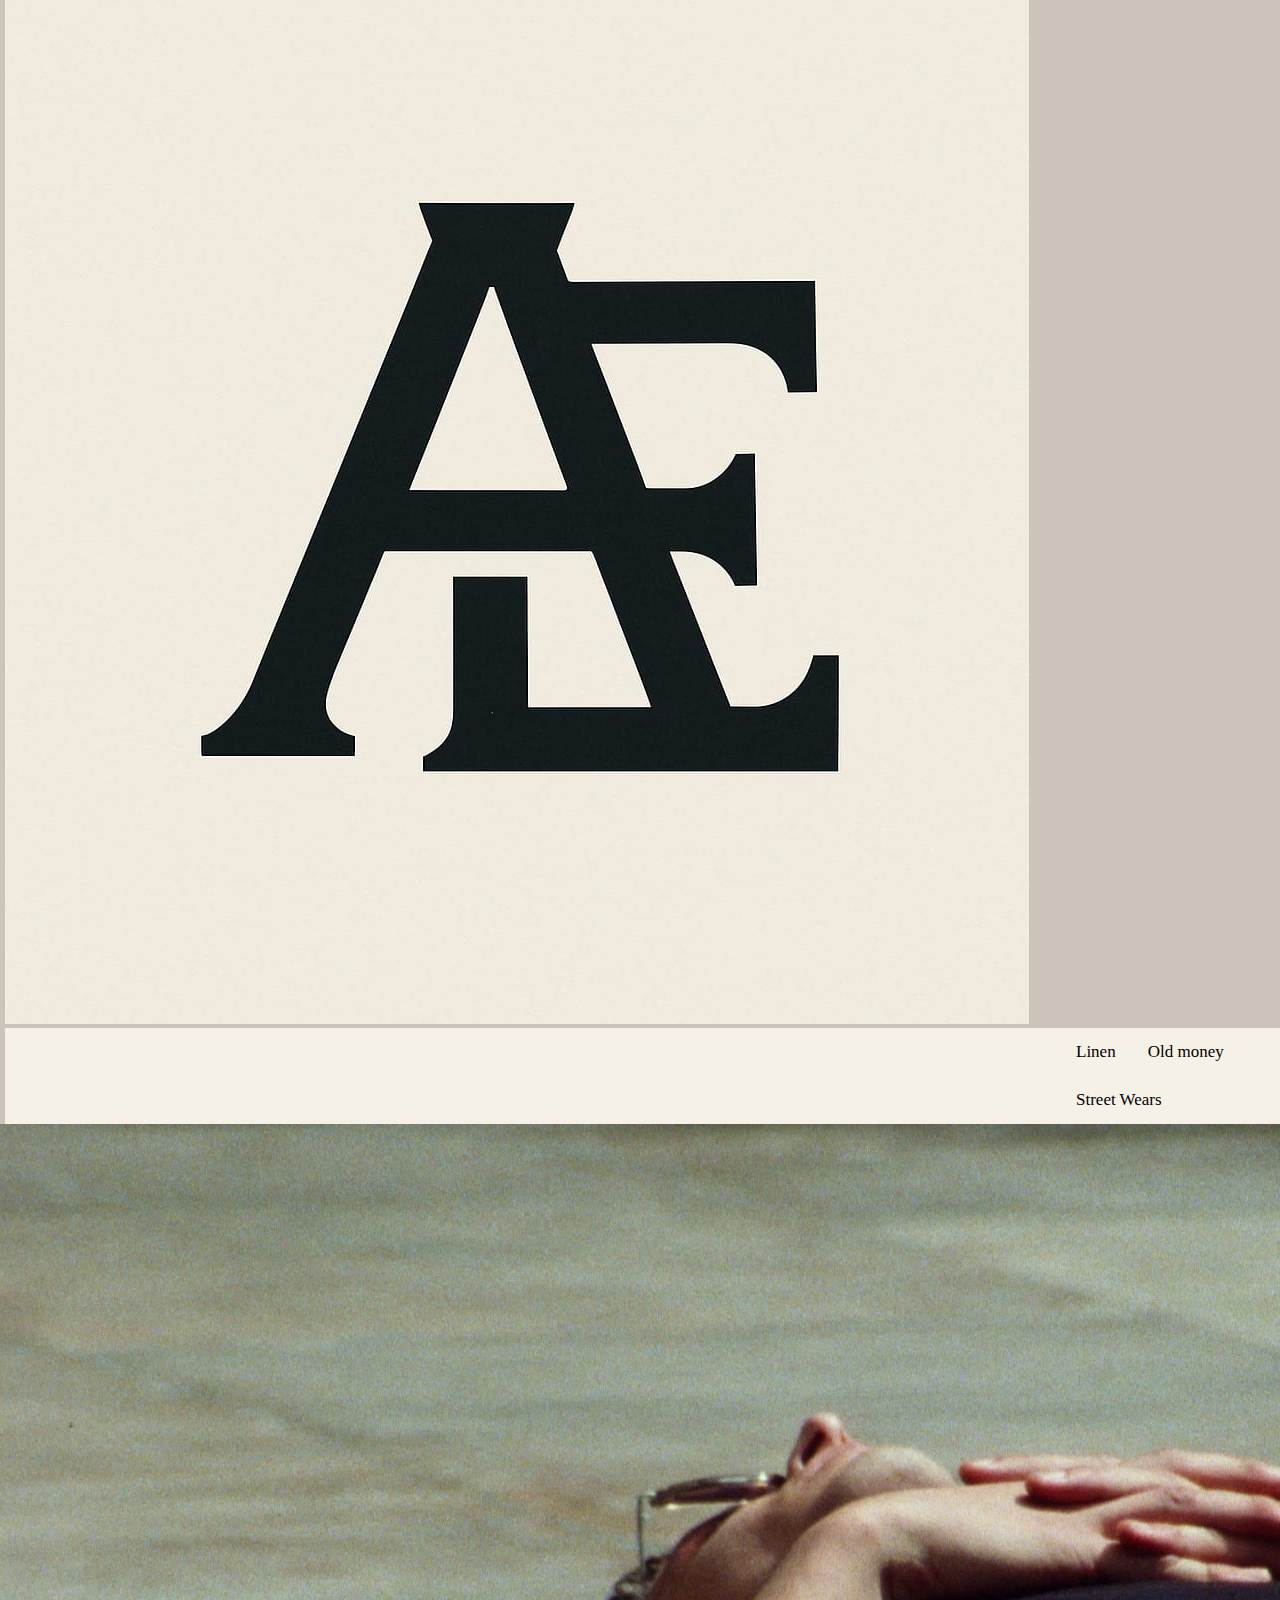
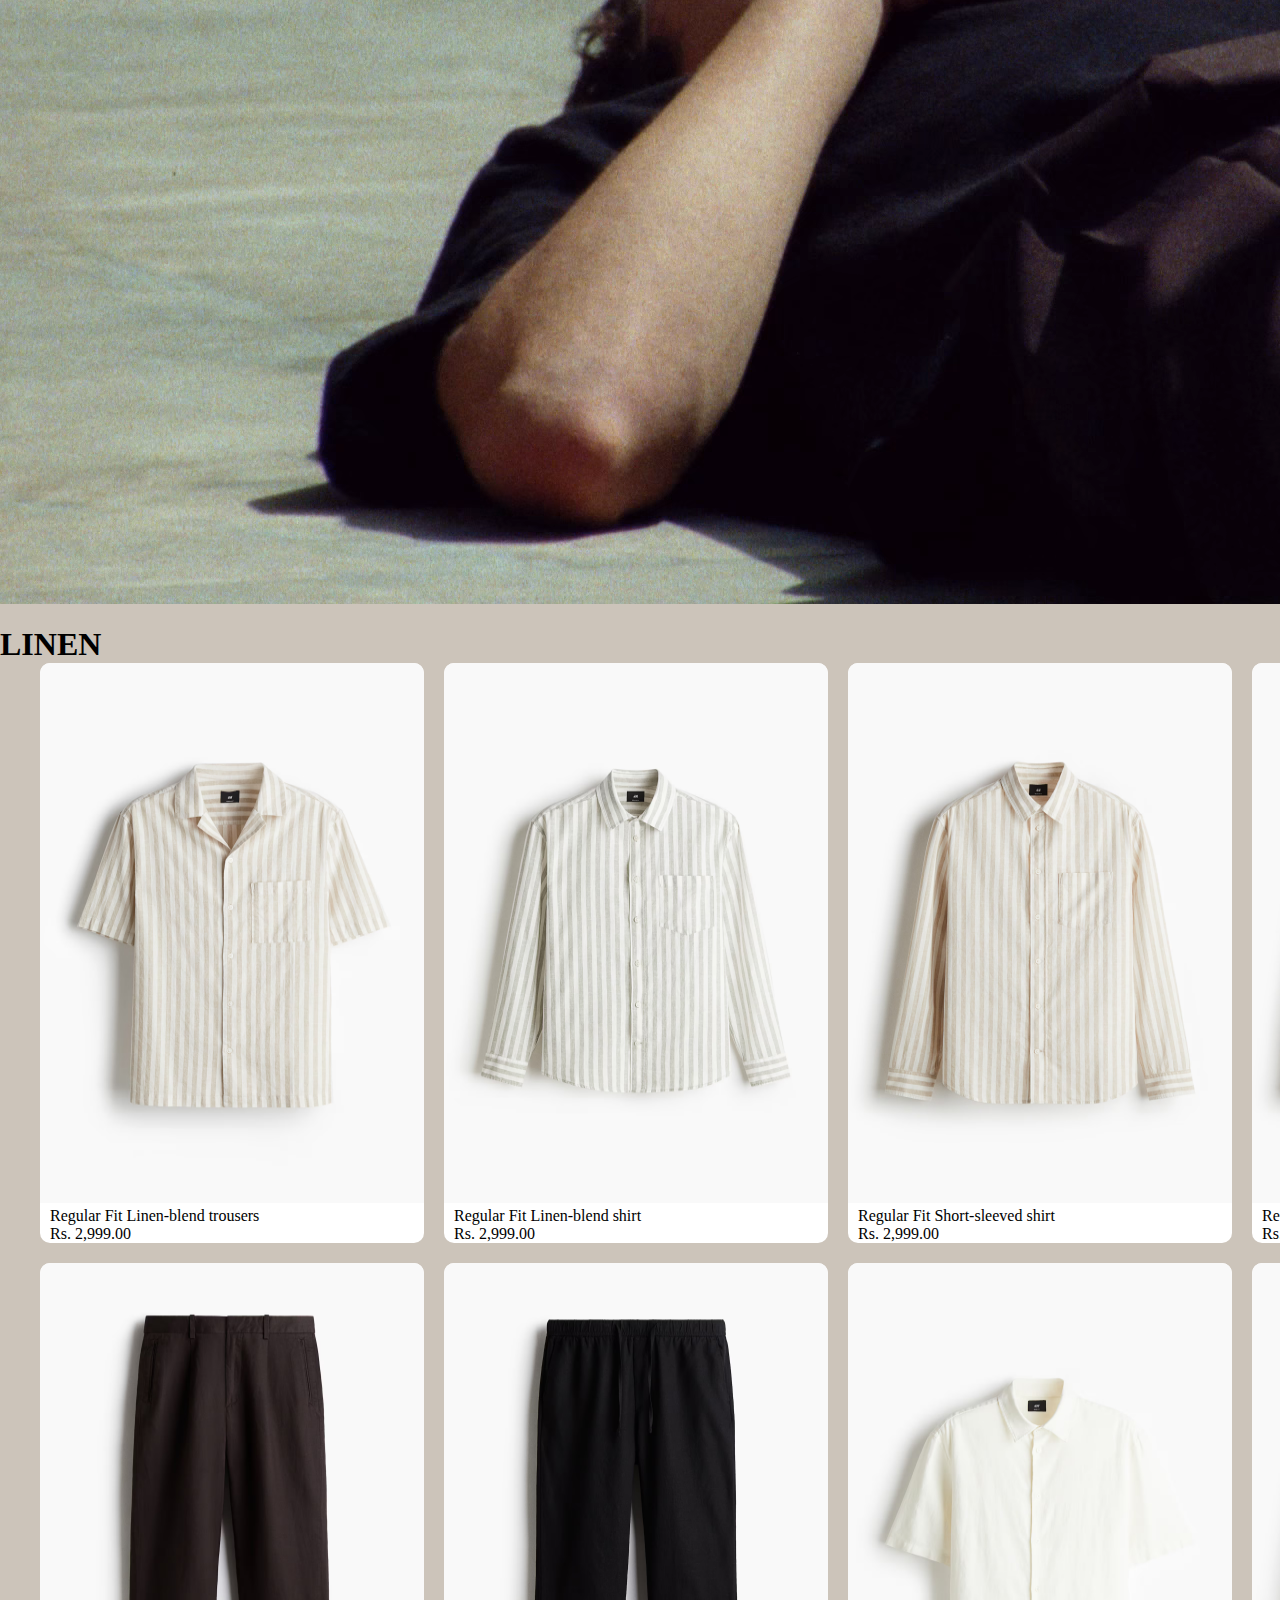
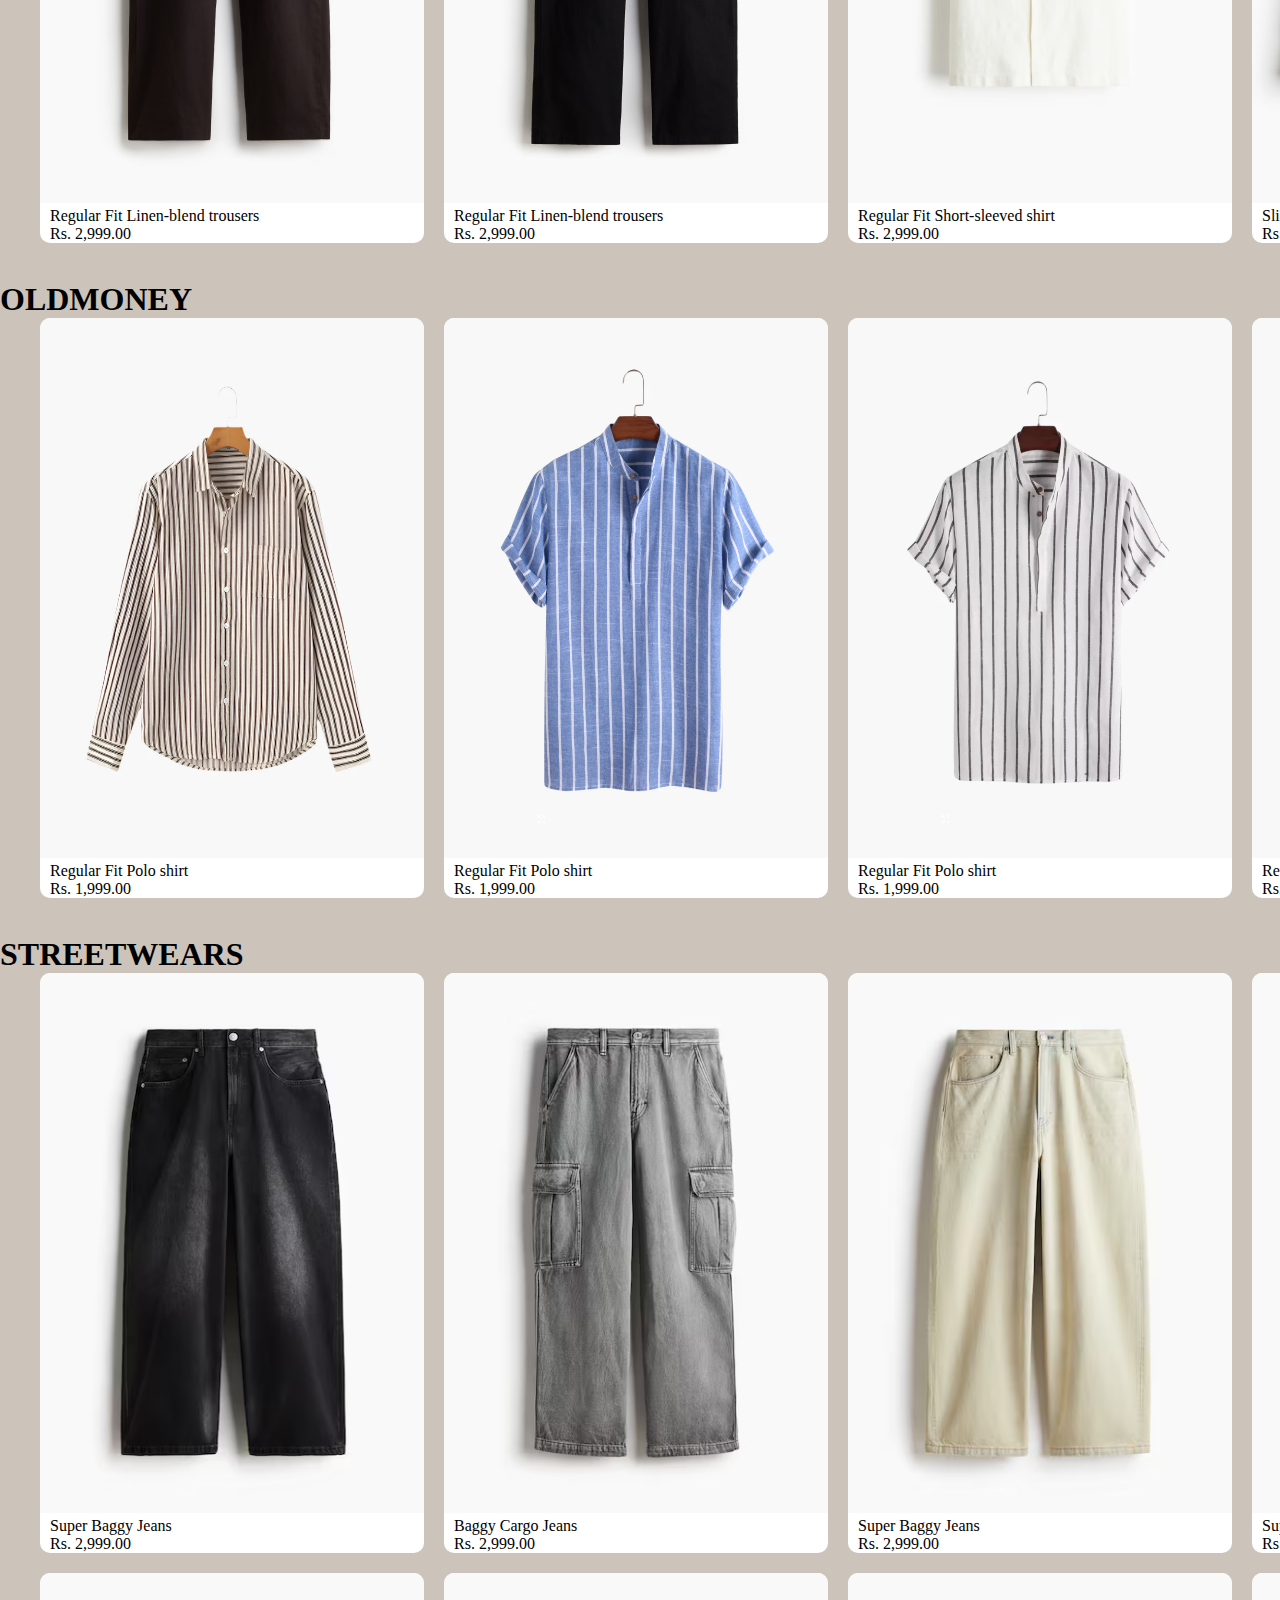
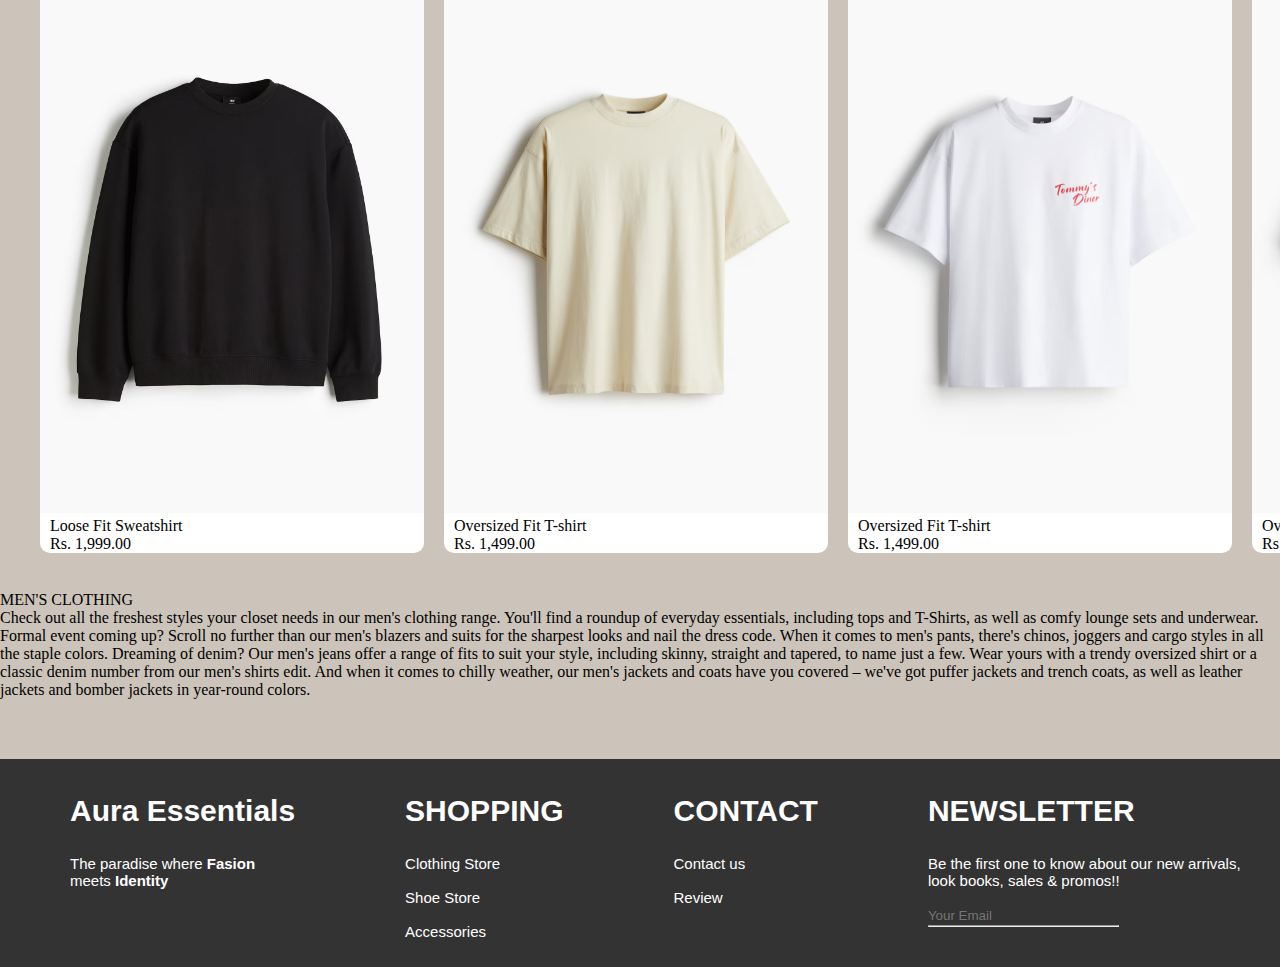
<file: index.html>
<!DOCTYPE html>
<html lang="en">
<head>
  <meta charset="UTF-8">
  <meta name="viewport" content="width=device-width, initial-scale=1.0">
  <title>Aura Essentials</title>
  <link rel="icon" href="logo.jpg"  type="image/png">
  <link rel='stylesheet' href='style.css'>
</head>
<body>
<header>
  <div class="nav-container">
    <a href="https://mathewjod.github.io/REVANIEXCHANGE/" class="logo">
      <img src="logo.jpg" alt="Logo" />
    </a>
    <nav class="topnav">
      <a href="#Linen">Linen</a>
      <a href="#Oldmoney">Old money</a>
      <a href="#Streetwears">Street Wears</a>
    </nav>
  </div>
</header>

  <div class="bg">
  <video autoplay muted loop playsinline>
    <source src="background.mp4" type="video/mp4">
    Your browser does not support the video tag.
  </video>
  </div>

  <br>
  <div id="Linen">
    <h1>LINEN</h1>
    <div class="p">
      <div class="p1">
        <a href="buy.html?image=linen1.avif"><img src="images/images/linen1.avif"></a>
        <p>Regular Fit Linen-blend trousers</p>
        <p>Rs. 2,999.00</p>
      </div>
      <div class="p1">
        <a href="buy.html?image=linen2.avif"><img src="images/images/linen2.avif"></a>
        <p>Regular Fit Linen-blend shirt </p>
        <p>Rs. 2,999.00</p>
      </div>
      <div class="p1">
        <a href="buy.html?image=linen3.avif"><img src="images/images/linen3.avif"></a>
        <p>Regular Fit Short-sleeved  shirt</p>
        <p>Rs. 2,999.00</p>
      </div>
      <div class="p1">
        <a href="buy.html?image=linen4.avif"><img src="images/images/linen4.avif"></a>
        <p>Regular Linen-blend shirt</p>
        <p>Rs. 2,999.00</p>
      </div>
      <div class="p1">
        <a href="buy.html?image=linen5.avif"><img src="images/images/linen5.avif"></a>
        <p>Regular Fit Short-sleeved  shirt</p>
        <p>Rs. 2,999.00</p>
      </div>
      </div>
      <div class="p">
      <div class="p1">
        <a href="buy.html?image=linen6.avif"><img src="images/images/linen6.avif"></a>
        <p>Regular Fit Linen-blend trousers</p>
        <p>Rs. 2,999.00</p>
      </div>
      <div class="p1">
        <a href="buy.html?image=linen7.avif"><img src="images/images/linen7.avif"></a>
        <p>Regular Fit Linen-blend trousers</p>
        <p>Rs. 2,999.00</p>
      </div>
      <div class="p1">
        <a href="buy.html?image=linen8.avif"><img src="images/images/linen8.avif"></a>
        <p>Regular Fit Short-sleeved  shirt</p>
        <p>Rs. 2,999.00</p>
      </div>
      <div class="p1">
        <a href="buy.html?image=linen9.avif"><img src="images/images/linen9.avif"></a>
        <p>Slim Fit Linen jacket</p>
        <p>Rs. 4,999.00</p>
      </div>
      <div class="p1">
        <a href="buy.html?image=linen10.avif"><img src="images/images/linen10.avif"></a>
        <p>Regular Fit Linen-blend trousers</p>
        <p>Rs. 2,999.00</p>
      </div>
    </div>
  </div>
  <br>
  <div id="Oldmoney">
    <h1>OLDMONEY</h1>
    <div class="p">
      <div class="p1">
        <a href="buy.html?image=old1.webp"><img src="images/images/old1.webp"></a>
        <p>Regular Fit Polo shirt</p>
        <p>Rs. 1,999.00</p>
      </div>
      <div class="p1">
        <a href="buy.html?image=old2.webp"><img src="images/images/old2.webp"></a>
        <p>Regular Fit Polo shirt </p>
        <p>Rs. 1,999.00</p>
      </div>
      <div class="p1">
        <a href="buy.html?image=old3.webp"><img src="images/images/old3.webp"></a>
        <p>Regular Fit Polo shirt</p>
        <p>Rs. 1,999.00</p>
      </div>
      <div class="p1">
        <a href="buy.html?image=old4.webp"><img src="images/images/old4.webp"></a>
        <p>Regular Fit Polo shirt</p>
        <p>Rs. 1,999.00</p>
      </div>
      <div class="p1">
        <a href="buy.html?image=old5.webp"><img src="images/images/old5.webp"></a>
        <p>Regular Fit Polo shirt</p>
        <p>Rs. 1,999.00</p>
      </div>
  </div>
  <br>
  <div id="Streetwears">
    <h1>STREETWEARS</h1>
    <div class="p">
      <div class="p1">
        <a href="buy.html?image=street1.avif"><img src="images/images/street1.avif"></a>
        <p>Super Baggy Jeans</p>
        <p>Rs. 2,999.00</p>
      </div>
      <div class="p1">
        <a href="buy.html?image=street2.avif"><img src="images/images/street2.avif"></a>
        <p>Baggy Cargo Jeans</p>
        <p>Rs. 2,999.00</p>
      </div>
      <div class="p1">
        <a href="buy.html?image=street3.avif"><img src="images/images/street3.avif"></a>
        <p>Super Baggy Jeans</p>
        <p>Rs. 2,999.00</p>
      </div>
      <div class="p1">
        <a href="buy.html?image=street4.avif"><img src="images/images/street4.avif"></a>
        <p>Super Baggy Jeans</p>
        <p>Rs. 2,999.00</p>
      </div>
      <div class="p1">
        <a href="buy.html?image=street5.avif"><img src="images/images/street5.avif"></a>
        <p>Baggy Cargo Jeans</p>
        <p>Rs. 2,999.00</p>
      </div>
      </div>
      <div class="p">
      <div class="p1">
        <a href="buy.html?image=street6.avif"><img src="images/images/street6.avif"></a>
        <p>Loose Fit Sweatshirt</p>
        <p>Rs. 1,999.00</p>
      </div>
      <div class="p1">
        <a href="buy.html?image=street7.avif"><img src="images/images/street7.avif"></a>
        <p>Oversized Fit T-shirt</p>
        <p>Rs. 1,499.00</p>
      </div>
      <div class="p1">
        <a href="buy.html?image=street8.avif"><img src="images/images/street8.avif"></a>
        <p>Oversized Fit T-shirt</p>
        <p>Rs. 1,499.00</p>
      </div>
      <div class="p1">
        <a href="buy.html?image=street9.avif"><img src="images/images/street9.avif"></a>
        <p>Oversized Fit T-shirt</p>
        <p>Rs. 1,499.00</p>
      </div>
      <div class="p1">
        <a href="buy.html?image=street10.avif"><img src="images/images/street10.avif"></a>
        <p>Oversized Fit T-shirt</p>
        <p>Rs. 1,499.00</p>
      </div>
    </div>
  </div>
  <br>
  <div class="description">
    <p>MEN'S CLOTHING<br>
      Check out all the freshest styles your closet needs in our men's clothing range.
      You'll find a roundup of everyday essentials, including tops and T-Shirts, as well 
      as comfy lounge sets and underwear. Formal event coming up? Scroll no further than 
      our men's blazers and suits for the sharpest looks and nail the dress code. When it 
      comes to men's pants, there's chinos, joggers and cargo styles in all the staple 
      colors. Dreaming of denim? Our men's jeans offer a range of fits to suit your style, 
      including skinny, straight and tapered, to name just a few. Wear yours with a trendy
      oversized shirt or a classic denim number from our men's shirts edit. And when it 
      comes to chilly weather, our men's jackets and coats have you covered – we've got 
      puffer jackets and trench coats, as well as leather jackets and bomber jackets in 
      year-round colors.
    </p>
  </div>
  <div class="footer">
        <div class="f1">
            <p class="fh">Aura Essentials</p><br>
            <p id="f1t">The paradise where <b>Fasion</b><br> meets <b>Identity</b></p>
        </div>
        <div class="f2">
            <p class="fh">SHOPPING</p><br>
            <a class="fta" href="https://girisxnkxr.github.io/project-phase-2/">Clothing Store</a><br><br>
            <a class="fta" href="">Shoe Store</a><br><br>
            <a class="fta" href="">Accessories</a><br><br>
        </div>
        <div class="f3">
            <p class="fh">CONTACT</p><br>
            <a class="fta" href="">Contact us</a><br><br>
            <a class="fta" href="">Review</a><br><br>   
        </div>
        <div class="f4">
            <p class="fh">NEWSLETTER</p><br>
            <p id="f4t">Be the first one to know about our new arrivals, <br>look books, sales & promos!!</p><br>
            <form>
                <input type="email" placeholder="Your Email" id="mail">
                <hr id="f4u">
            </form>
        </div>
    </div>
  
</body>
</html>
</file>
<file: style.css>
*{
  margin: 0;
  padding: 0;
}
body{
    background-color: #CCC4BA;
}
header{
    margin-left: 5px;
    color:white;
    display: flex;
    width: 100vw;
    right: 0;
}


.p{
    display: flex;
    gap: 20px;
    border-right: 0cap;
    margin-bottom: 20px;
    margin-left: 40px;
    
}
.p img{
    height: 60vh;
    border-top-right-radius: 10px;
    border-top-left-radius: 10px;
    width:30vw;
    
}

.p1{
    background-color: white;
    border-radius: 10px;
}
.p p{
    margin-left: 10px;
}
.p button{
    margin-left: 58px;
    margin-bottom: 10px;
    border-radius:5px;
    background-color: rgb(247, 45, 45);
    border:none;
    padding:3px;
    color:white;
}
.q{
    background-color: white;
    border-radius: 10px;
    margin:auto;

}
.topnav {
  background-color:#f6f1e7;
  overflow: hidden;
  padding-left: 1055px;
  
}
.topnav a {
  float: left;
  color:black;
  text-align: right;
  padding: 14px 16px;
  text-decoration: none;
  font-size: 17px;
}
.topnav a:hover {
  background-color: #ddd;
  color: black;
}

.footer{
    display: flex;
    color: white;
    background-color: rgb(51, 51, 51);
    margin-top: 60px;
    font-family: 'Trebuchet MS', 'Lucida Sans Unicode', 'Lucida Grande', 'Lucida Sans', Arial, sans-serif;
    font-size: 15px;
    padding-left: 40px;
    padding-top: 10px;
    padding-bottom: 10px;
}
.fh{
    font-size: 30px;
    margin-top: 25px;
    margin-bottom: 10px;
    font-weight: bold;
}
.f1{
    margin-left: 30px;
}
#f1t{
    font-size: 15px;
}
.f2{
    margin-left: 110px;
}
.fta{
    text-decoration: none;
    color: white;
}
.f3{
    margin-left: 110px;
}
.f4{
    margin-left: 110px;
}
#mail{
    border: 0px;
    background-color:  rgb(51, 51, 51);
    width: 200px;
}
#f4u{
    margin-left: 0px;
    margin-top: 2px;
    margin-right: 122px;
}
@media (max-width:1000px){
}
</file>
